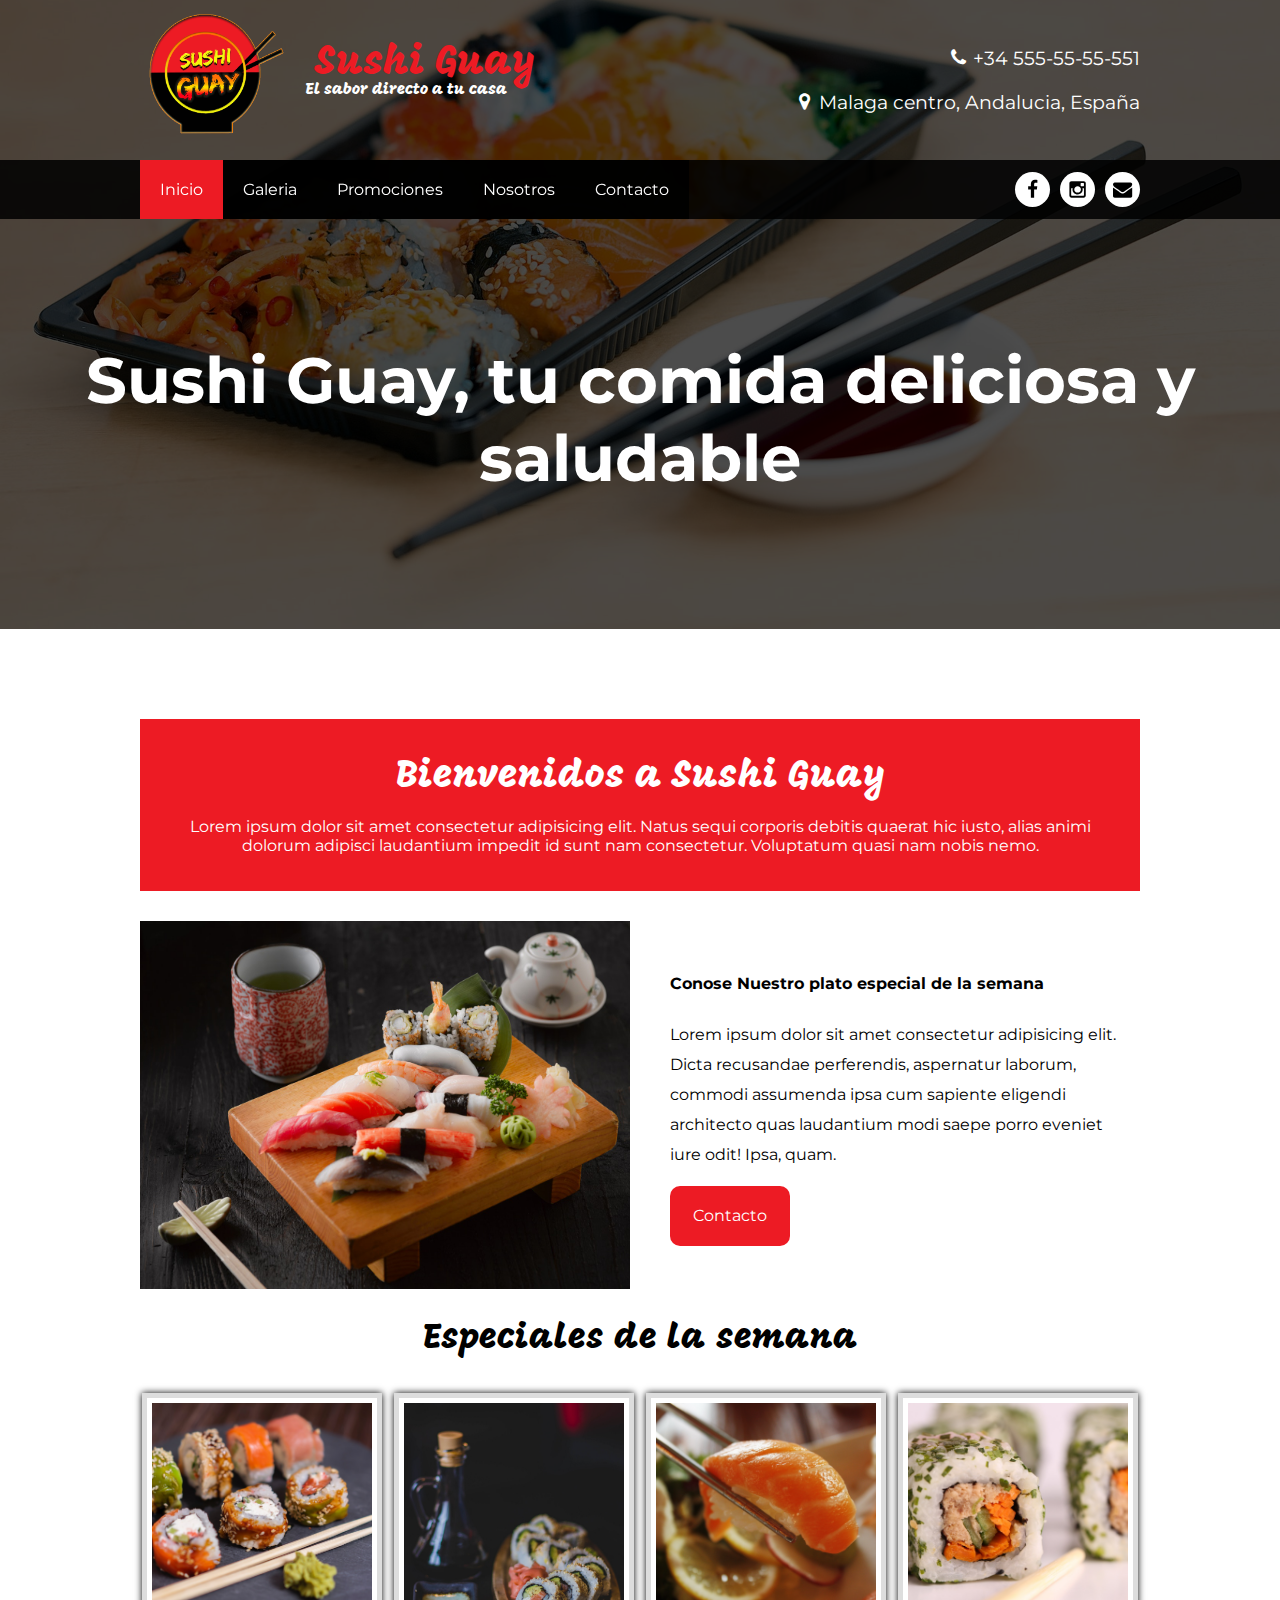
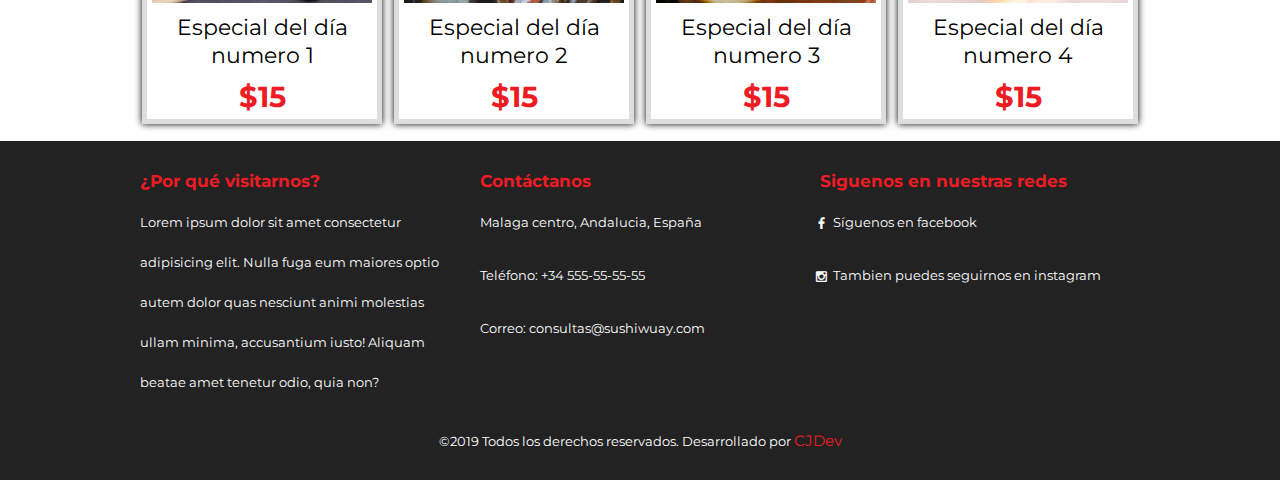
<file: index.html>
<!DOCTYPE html>
<html lang="es">
<head>
    <meta charset="UTF-8">
    <meta name="viewport" content="width=device-width, initial-scale=1.0">
    <meta http-equiv="X-UA-Compatible" content="ie=edge">
    <title>Sushi Guay</title>
    <!-- Custom styles -->
    <link rel="stylesheet" href="css/styles.css">
    <!-- Iconos Fontastic -->
    <link href="fonts/styles.css" rel="stylesheet">
</head>
<body>
    <header class="main-header" id="up">
        <div class="container container--flex">
            <div class="logo-container colum colum--50">
                <img src="img/logo.png" alt="Logo sushi guay" class="logo">
                <h2 class="logo-title">Sushi Guay</h2>
                <p class="logo-txt">El sabor directo a tu casa</p>
            </div>
            <div class="main-header__contacInfo colum colum--50">
                <p class="main-header__contacInfo__phone">
                    <span class="icon-phone">+34 555-55-55-551</span>
                </p>
                <p class="main-header__contacInfo__address">
                    <span class="icon-gps">Malaga centro, Andalucia, España</span>
                </p>
            </div>
        </div>
    </header>

    <nav class="main-nav">
        <div class="container container--flex">
            <span class="icon-menu" id="btnmenu"></span>
            <ul class="menu" id="menu">
                <li class="menu__item"><a href="index.html" class="menu__link active">Inicio</a></li>
                <li class="menu__item"><a href="galeria.html" class="menu__link">Galeria</a></li>
                <li class="menu__item"><a href="#" class="menu__link">Promociones</a></li>
                <li class="menu__item"><a href="nosotros.html" class="menu__link">Nosotros</a></li>
                <li class="menu__item"><a href="#" class="menu__link">Contacto</a></li>
            </ul>  
            <div class="social-icon">
                <a href="http://www.facebook.com/Sushiguay-118039309594330/" class="social-icon__link" target="_blank"><span class="icon-facebook"></span></a>
                <a href="https://www.instagram.com/sushiguay/" class="social-icon__link" target="_blank"><span class="icon-instagram"></span></a>
                <a href="#" class="social-icon__link" target="_blank"><span class="icon-mail"></span></a>
            </div>
        </div>
    </nav>

    <section class="banner">
        <img src="img/banner.jpg" alt="Plato de sushi" class="banner__img">
        <div class="banner__content"><h1>Sushi Guay, tu comida deliciosa y saludable</h1></div>
    </section>

    <main class="main">
        
        <section class="group group--color">
            <div class="container">
                <h2 class="main__title">Bienvenidos a Sushi Guay</h2>
                <p class="main__txt">
                    Lorem ipsum dolor sit amet consectetur adipisicing elit. Natus sequi corporis debitis quaerat hic iusto, alias animi dolorum adipisci      laudantium impedit id sunt nam consectetur. Voluptatum quasi nam nobis nemo. 
                </p>
            </div>
        </section>

        <section class="group main__about__description">
            <div class="container container--flex">
                <div class="colum colum--50">
                    <img src="img/img1.jpg" alt="Imagen suhi del dia">
                </div>
                <div class="colum colum--50">
                    <h3 class="colum__title">Conose Nuestro plato especial de la semana</h3>
                    <p class="colum__txt">
                        Lorem ipsum dolor sit amet consectetur adipisicing elit. Dicta recusandae perferendis, aspernatur laborum, commodi assumenda ipsa cum sapiente eligendi architecto quas laudantium modi saepe porro eveniet iure odit! Ipsa, quam.
                    </p>
                    <a href="#" class="btn btn--contact">Contacto</a>
                </div>
            </div>
        </section>

        <section class="group today-special">
            <h2 class="group__title">Especiales de la semana</h2>
            <div class="container container--flex">
                <div class="colum colum--50--25">
                    <img src="img/img2.jpg" alt="" class="today-special__img">
                    <div class="today-special__title">Especial del día numero 1</div>
                    <div class="today-special__price">$15</div>
                </div>
                <div class="colum colum--50--25">
                    <img src="img/img3.jpg" alt="" class="today-special__img">
                    <div class="today-special__title">Especial del día numero 2</div>
                    <div class="today-special__price">$15</div>
                </div>
                <div class="colum colum--50--25">
                    <img src="img/img4.jpg" alt="" class="today-special__img">
                    <div class="today-special__title">Especial del día numero 3</div>
                    <div class="today-special__price">$15</div>
                </div>
                <div class="colum colum--50--25">
                    <img src="img/img5.jpg" alt="" class="today-special__img">
                    <div class="today-special__title">Especial del día numero 4</div>
                    <div class="today-special__price">$15</div>
                </div>
            </div>
        </section>

    </main>

    <footer class="main-footer">
        <container class="container container--flex">
            <div class="colum colum--33">
                <h3 class="colum__title">¿Por qué visitarnos?</h3>
                <p class="colum__txt">
                    Lorem ipsum dolor sit amet consectetur adipisicing elit. Nulla fuga eum maiores optio autem dolor quas nesciunt animi molestias ullam minima, accusantium iusto! Aliquam beatae amet tenetur odio, quia non?
                </p>
            </div>
            <div class="colum colum--33">
                <h3 class="colum__title">Contáctanos</h3>
                <p class="colum__txt">Malaga centro, Andalucia, España</p>
                <p class="colum__txt">Teléfono: +34 555-55-55-55</p>
                <p class="colum__txt">Correo: consultas@sushiwuay.com</p>
            </div>
            <div class="colum colum--33">
                <h3 class="colum__title">Siguenos en nuestras redes</h3>
                <p class="colum__txt"><a href="http://www.facebook.com/Sushiguay-118039309594330/" class="icon-facebook" target="_blank">Síguenos en facebook</a></p>   
                <p class="colum__txt"><a href="https://www.instagram.com/sushiguay/" class="icon-instagram" target="_blank">Tambien puedes seguirnos en instagram</a></p>
            </div>
            <p class="copy">&copy;2019 Todos los derechos reservados. Desarrollado por <a class="cj">CJDev</a></p>
        </container>
    </footer>

    <script src="js/nav.js"></script>

</body>
</html>
</file>
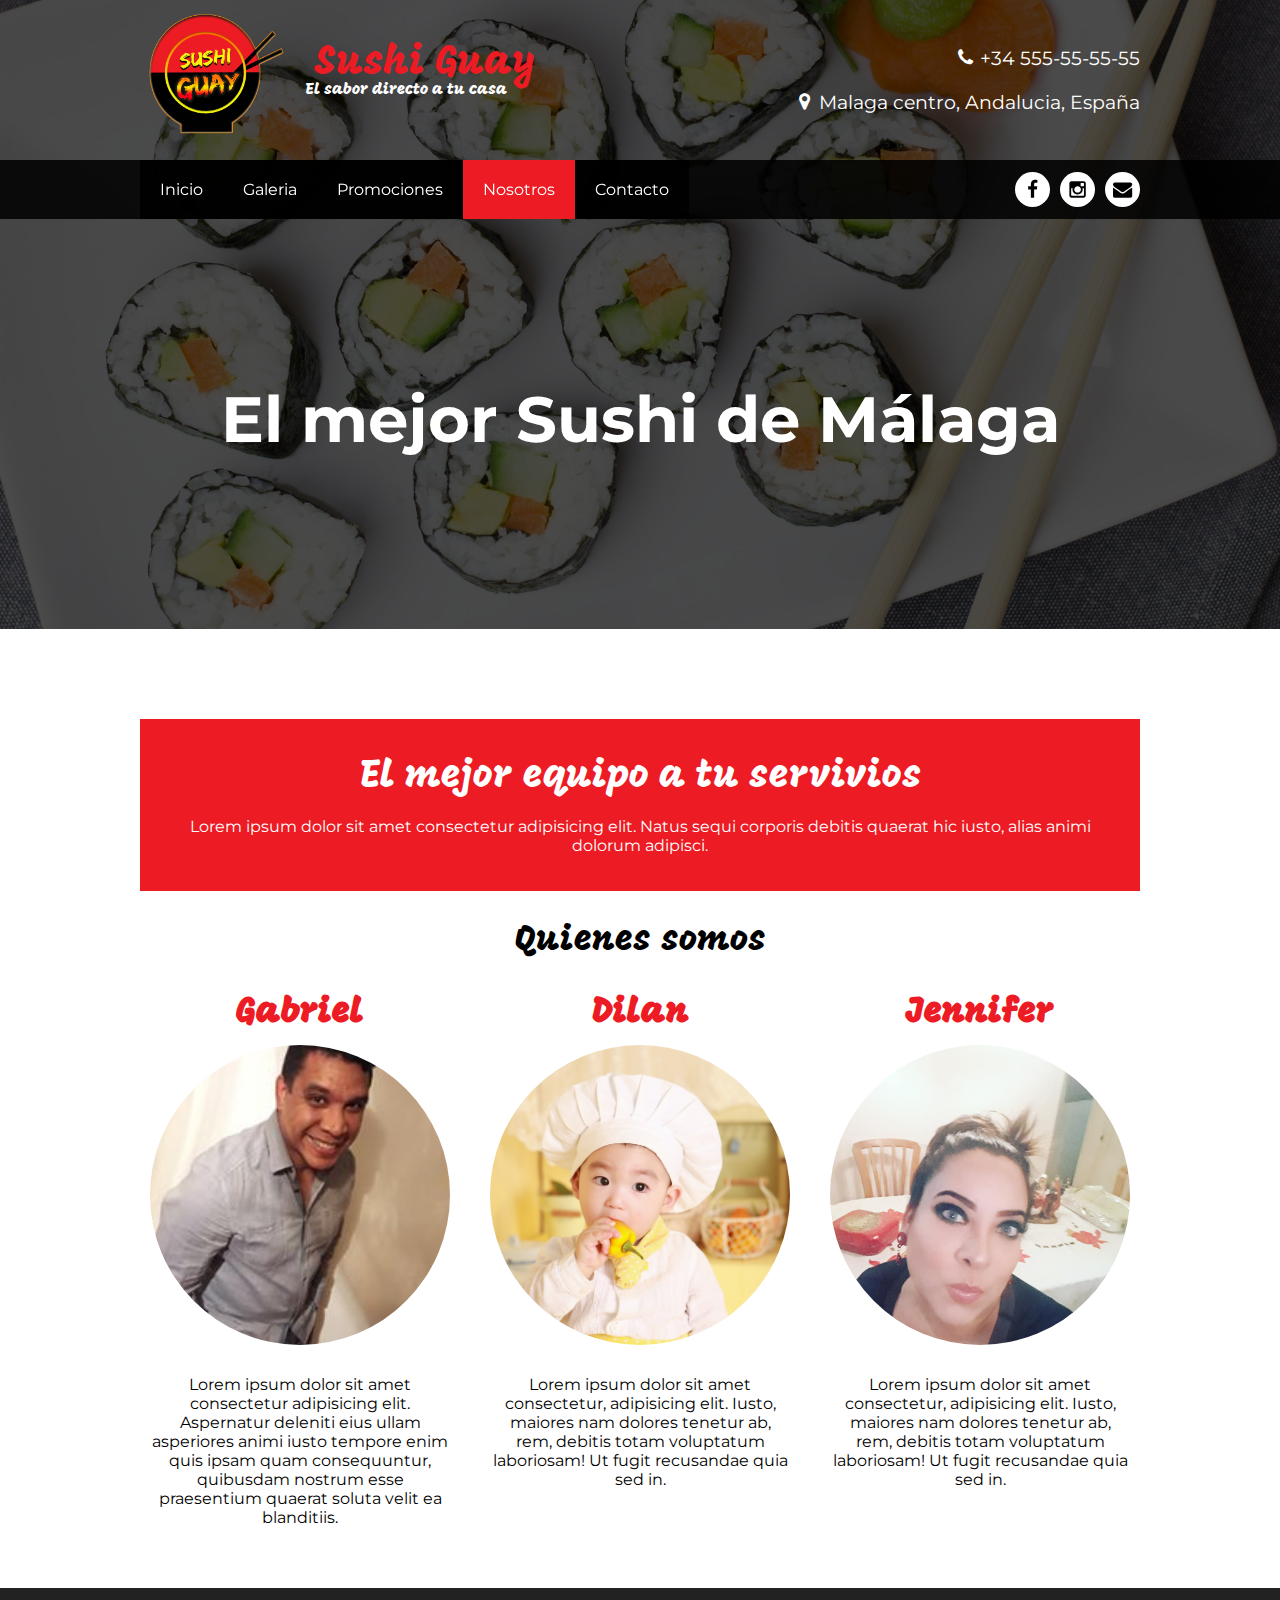
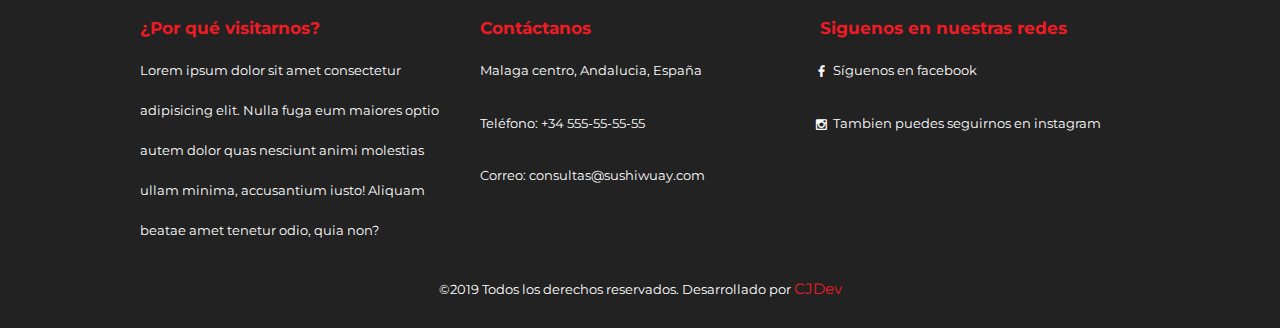
<file: nosotros.html>
<!DOCTYPE html>
<html lang="es">
<head>
    <meta charset="UTF-8">
    <meta name="viewport" content="width=device-width, initial-scale=1.0">
    <meta http-equiv="X-UA-Compatible" content="ie=edge">
    <title>Sushi Guay</title>
    <!-- Custom styles -->
    <link rel="stylesheet" href="css/styles.css">
    <link rel="stylesheet" href="css/about.css">
    <!-- Iconos Fontastic -->
    <link href="fonts/styles.css" rel="stylesheet">
</head>
<body>
    <header class="main-header" id="up">
        <div class="container container--flex">
            <div class="logo-container colum colum--50">
                <img src="img/logo.png" alt="Logo sushi guay" class="logo">
                <h2 class="logo-title">Sushi Guay</h2>
                <p class="logo-txt">El sabor directo a tu casa</p>
            </div>
            <div class="main-header__contacInfo colum colum--50">
                <p class="main-header__contacInfo__phone">
                    <span class="icon-phone">+34 555-55-55-55</span>
                </p>
                <p class="main-header__contacInfo__address">
                    <span class="icon-gps">Malaga centro, Andalucia, España</span>
                </p>
            </div>
        </div>
    </header>

    <nav class="main-nav">
        <div class="container container--flex">
            <span class="icon-menu" id="btnmenu"></span>
            <ul class="menu" id="menu">
                <li class="menu__item"><a href="index.html" class="menu__link">Inicio</a></li>
                <li class="menu__item"><a href="galeria.html" class="menu__link">Galeria</a></li>
                <li class="menu__item"><a href="#" class="menu__link">Promociones</a></li>
                <li class="menu__item"><a href="nosotros.html" class="menu__link active">Nosotros</a></li>
                <li class="menu__item"><a href="#" class="menu__link">Contacto</a></li>
            </ul>  
            <div class="social-icon">
                <a href="http://www.facebook.com/Sushiguay-118039309594330/" class="social-icon__link" target="_blank"><span class="icon-facebook"></span></a>
                <a href="https://www.instagram.com/sushiguay/" class="social-icon__link" target="_blank"><span class="icon-instagram"></span></a>
                <a href="#" class="social-icon__link" target="_blank"><span class="icon-mail"></span></a>
            </div>
        </div>
    </nav>

    <section class="banner">
        <img src="img/bannerNosotros.jpg" alt="Plato de sushi" class="banner__img">
        <div class="banner__content"><h1>El mejor Sushi de Málaga</h1></div>
    </section>

    <main class="main">
        
        <section class="group group--color">
            <div class="container">
                <h2 class="main__title">El mejor equipo a tu servivios</h2>
                <p class="main__txt">
                    Lorem ipsum dolor sit amet consectetur adipisicing elit. Natus sequi corporis debitis quaerat hic iusto, alias animi dolorum adipisci. 
                </p>
            </div>
        </section>

        <section class="group our-team">
            <h2 class="group__title">Quienes somos</h2>
            <div class="container container--flex">
                <div class="colum colum--33">
                    <h3 class="our-team__title">Gabriel</h3>
                    <img src="img/gabriel1.jpg" alt="foto del chef Gabriel" class="our-team__img">
                    <p class="our-team__txt">
                        Lorem ipsum dolor sit amet consectetur adipisicing elit. Aspernatur deleniti eius ullam asperiores animi iusto tempore enim quis ipsam quam consequuntur, quibusdam nostrum esse praesentium quaerat soluta velit ea blanditiis.
                    </p>
                </div>
                <div class="colum colum--33">
                    <h3 class="our-team__title">Dilan</h3>
                    <img src="img/dilan.jpg" alt="foto del chef Dilan" class="our-team__img">
                    <p class="our-team__txt">
                        Lorem ipsum dolor sit amet consectetur, adipisicing elit. Iusto, maiores nam dolores tenetur ab, rem, debitis totam voluptatum laboriosam! Ut fugit recusandae quia sed in.
                    </p>
                </div>
                <div class="colum colum--33">
                    <h3 class="our-team__title">Jennifer</h3>
                    <img src="img/jennifer.jpg" alt="foto del chef otro" class="our-team__img">
                    <p class="our-team__txt">
                        Lorem ipsum dolor sit amet consectetur, adipisicing elit. Iusto, maiores nam dolores tenetur ab, rem, debitis totam voluptatum laboriosam! Ut fugit recusandae quia sed in.
                    </p>
                </div>
            </div>
        </section>

    </main>

    <footer class="main-footer">
        <container class="container container--flex">
            <div class="colum colum--33">
                <h3 class="colum__title">¿Por qué visitarnos?</h3>
                <p class="colum__txt">
                    Lorem ipsum dolor sit amet consectetur adipisicing elit. Nulla fuga eum maiores optio autem dolor quas nesciunt animi molestias ullam minima, accusantium iusto! Aliquam beatae amet tenetur odio, quia non?
                </p>
            </div>
            <div class="colum colum--33">
                <h3 class="colum__title">Contáctanos</h3>
                <p class="colum__txt">Malaga centro, Andalucia, España</p>
                <p class="colum__txt">Teléfono: +34 555-55-55-55</p>
                <p class="colum__txt">Correo: consultas@sushiwuay.com</p>
            </div>
            <div class="colum colum--33">
                <h3 class="colum__title">Siguenos en nuestras redes</h3>
                <p class="colum__txt"><a href="http://www.facebook.com/Sushiguay-118039309594330/" class="icon-facebook" target="_blank">Síguenos en facebook</a></p>   
                <p class="colum__txt"><a href="https://www.instagram.com/sushiguay/" class="icon-instagram" target="_blank">Tambien puedes seguirnos en instagram</a></p>
            </div>
            <p class="copy">&copy;2019 Todos los derechos reservados. Desarrollado por <a class="cj">CJDev</a></p>
        </container>
    </footer>

    <script src="js/nav.js"></script>

</body>
</html>
</file>
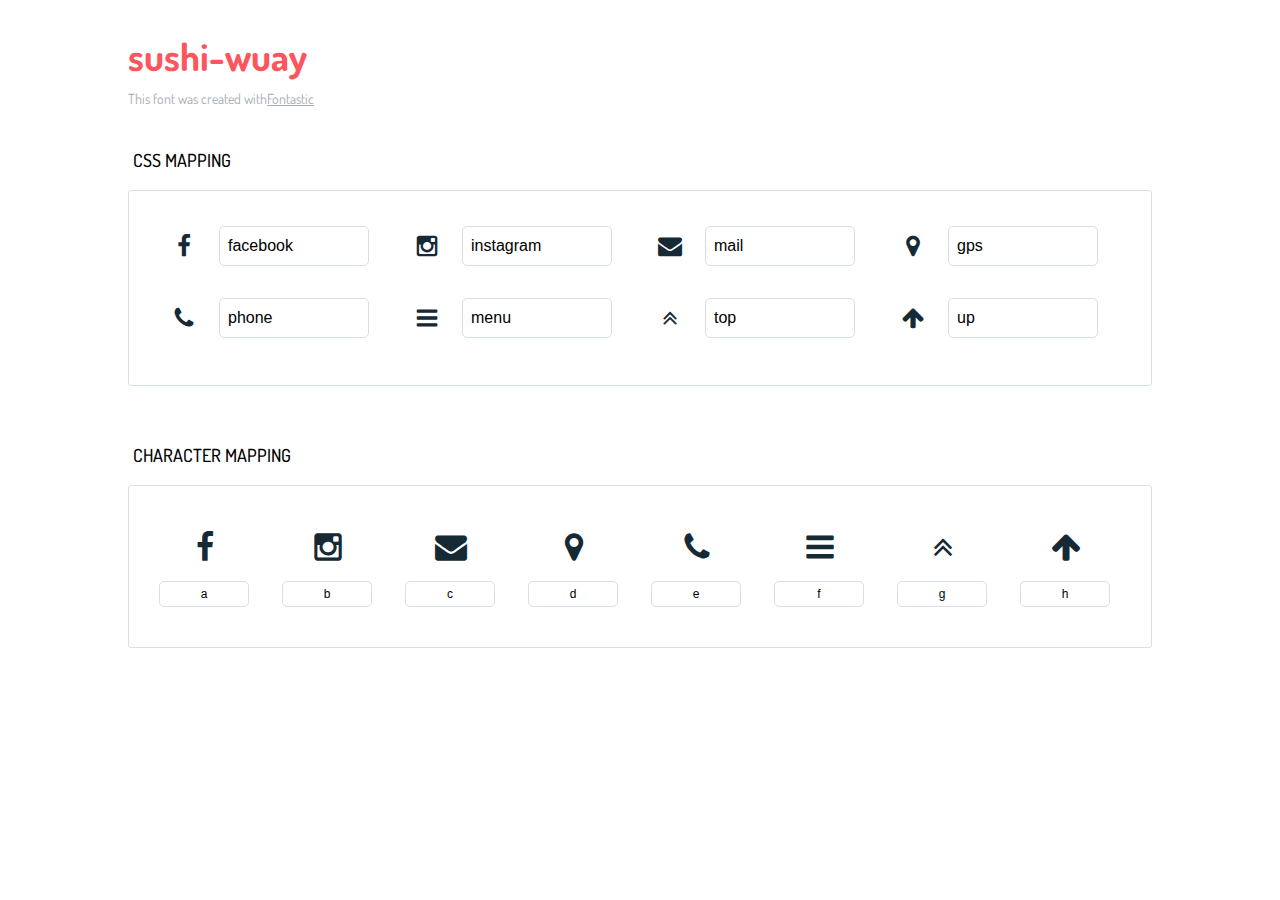
<file: fonts/icons-reference.html>
<!DOCTYPE html>
<html lang="en">
  <head>
    <meta charset="utf-8">
    <meta http-equiv="X-UA-Compatible" content="IE=edge,chrome=1">
    <meta name="viewport" content="width=device-width,initial-scale=1">
    <title>Font Reference - sushi-wuay</title>
    <link href="http://fonts.googleapis.com/css?family=Dosis:400,500,700" rel="stylesheet" type="text/css">
    <link rel="stylesheet" href="styles.css">
    <style type="text/css">html,body,div,span,applet,object,iframe,h1,h2,h3,h4,h5,h6,p,blockquote,pre,a,abbr,acronym,address,big,cite,code,del,dfn,em,img,ins,kbd,q,s,samp,small,strike,strong,sub,sup,tt,var,dl,dt,dd,ol,ul,li,fieldset,form,label,legend,table,caption,tbody,tfoot,thead,tr,th,td{margin:0;padding:0;border:0;outline:0;font-weight:inherit;font-style:inherit;font-family:inherit;font-size:100%;vertical-align:baseline}body{line-height:1;color:#000;background:#fff}ol,ul{list-style:none}table{border-collapse:separate;border-spacing:0;vertical-align:middle}caption,th,td{text-align:left;font-weight:normal;vertical-align:middle}a img{border:none}*{-webkit-box-sizing:border-box;-moz-box-sizing:border-box;box-sizing:border-box}body{font-family:'Dosis','Tahoma',sans-serif}.container{margin:15px auto;width:80%}h1{margin:40px 0 20px;font-weight:700;font-size:38px;line-height:32px;color:#fb565e}h2{font-size:18px;padding:0 0 21px 5px;margin:45px 0 0 0;text-transform:uppercase;font-weight:500}.small{font-size:14px;color:#a5adb4;}.small a{color:#a5adb4;}.small a:hover{color:#fb565e}.glyphs.character-mapping{margin:0 0 20px 0;padding:20px 0 20px 30px;color:rgba(0,0,0,0.5);border:1px solid #d8e0e5;border-radius:3px;}.glyphs.character-mapping li{margin:0 30px 20px 0;display:inline-block;width:90px}.glyphs.character-mapping .icon{margin:10px 0 10px 15px;padding:15px;position:relative;width:55px;height:55px;color:#162a36 !important;overflow:hidden;border-radius:3px;font-size:32px;}.glyphs.character-mapping .icon svg{fill:#000}.glyphs.character-mapping input{margin:0;padding:5px 0;line-height:12px;font-size:12px;display:block;width:100%;border:1px solid #d8e0e5;border-radius:5px;text-align:center;outline:0;}.glyphs.character-mapping input:focus{border:1px solid #fbde4a;-webkit-box-shadow:inset 0 0 3px #fbde4a;box-shadow:inset 0 0 3px #fbde4a}.glyphs.character-mapping input:hover{-webkit-box-shadow:inset 0 0 3px #fbde4a;box-shadow:inset 0 0 3px #fbde4a}.glyphs.css-mapping{margin:0 0 60px 0;padding:30px 0 20px 30px;color:rgba(0,0,0,0.5);border:1px solid #d8e0e5;border-radius:3px;}.glyphs.css-mapping li{margin:0 30px 20px 0;padding:0;display:inline-block;overflow:hidden}.glyphs.css-mapping .icon{margin:0;margin-right:10px;padding:13px;height:50px;width:50px;color:#162a36 !important;overflow:hidden;float:left;font-size:24px}.glyphs.css-mapping input{margin:0;margin-top:5px;padding:8px;line-height:16px;font-size:16px;display:block;width:150px;height:40px;border:1px solid #d8e0e5;border-radius:5px;background:#fff;outline:0;float:right;}.glyphs.css-mapping input:focus{border:1px solid #fbde4a;-webkit-box-shadow:inset 0 0 3px #fbde4a;box-shadow:inset 0 0 3px #fbde4a}.glyphs.css-mapping input:hover{-webkit-box-shadow:inset 0 0 3px #fbde4a;box-shadow:inset 0 0 3px #fbde4a}</style>
  </head>
  <body>
    <div class="container">
      <h1>sushi-wuay</h1>
      <p class="small">This font was created with<a href="http://fontastic.me/">Fontastic</a></p>
      <h2>CSS mapping</h2>
      <ul class="glyphs css-mapping">
        <li>
          <div class="icon icon-facebook"></div>
          <input type="text" readonly="readonly" value="facebook">
        </li>
        <li>
          <div class="icon icon-instagram"></div>
          <input type="text" readonly="readonly" value="instagram">
        </li>
        <li>
          <div class="icon icon-mail"></div>
          <input type="text" readonly="readonly" value="mail">
        </li>
        <li>
          <div class="icon icon-gps"></div>
          <input type="text" readonly="readonly" value="gps">
        </li>
        <li>
          <div class="icon icon-phone"></div>
          <input type="text" readonly="readonly" value="phone">
        </li>
        <li>
          <div class="icon icon-menu"></div>
          <input type="text" readonly="readonly" value="menu">
        </li>
        <li>
          <div class="icon icon-top"></div>
          <input type="text" readonly="readonly" value="top">
        </li>
        <li>
          <div class="icon icon-up"></div>
          <input type="text" readonly="readonly" value="up">
        </li>
      </ul>
      <h2>Character mapping</h2>
      <ul class="glyphs character-mapping">
        <li>
          <div data-icon="a" class="icon"></div>
          <input type="text" readonly="readonly" value="a">
        </li>
        <li>
          <div data-icon="b" class="icon"></div>
          <input type="text" readonly="readonly" value="b">
        </li>
        <li>
          <div data-icon="c" class="icon"></div>
          <input type="text" readonly="readonly" value="c">
        </li>
        <li>
          <div data-icon="d" class="icon"></div>
          <input type="text" readonly="readonly" value="d">
        </li>
        <li>
          <div data-icon="e" class="icon"></div>
          <input type="text" readonly="readonly" value="e">
        </li>
        <li>
          <div data-icon="f" class="icon"></div>
          <input type="text" readonly="readonly" value="f">
        </li>
        <li>
          <div data-icon="g" class="icon"></div>
          <input type="text" readonly="readonly" value="g">
        </li>
        <li>
          <div data-icon="h" class="icon"></div>
          <input type="text" readonly="readonly" value="h">
        </li>
      </ul>
    </div>
    <script>(function() {
  var glyphs, i, len, ref;

  ref = document.getElementsByClassName('glyphs');
  for (i = 0, len = ref.length; i < len; i++) {
    glyphs = ref[i];
    glyphs.addEventListener('click', function(event) {
      if (event.target.tagName === 'INPUT') {
        return event.target.select();
      }
    });
  }

}).call(this);

    </script>
  </body>
</html>
</file>
<file: css/styles.css>
/* Fuentes */
@import url('https://fonts.googleapis.com/css?family=Mogra|Montserrat:400,700&display=swap');

* {
    box-sizing: border-box;
}

body {
    font-family: 'Montserrat', sans-serif;
    margin: 0;
}

/* -----------------------------Estilos Base ------------------------------------ */
img {
    display: block;
    width: 100%;
    max-width: 100%;
}

h1, h2, h3, h4, h5, h6 {
    margin: 0;
}

.container {
    width: 100%;
    margin: auto;
}

.container--flex {
    display: flex;
    flex-wrap: wrap;
    justify-content: space-between;
    align-items: center;
}

.colum {
    width: 100%;
}


.getUp {
    display: none;
}



/* ----------------------- Header ------------------------------------*/
.main-header {
    width: 100%;
}

.logo-container {
    position: relative;
}

.logo {
    position: relative;
    display: flex;
    width: 100px;
    margin-left: -10px;
    margin-top: -10px;
}

.logo-title {
    position: absolute;
    font-family: 'Mogra', cursive;
    font-weight: 100;
    color: #ed1b24;
    font-size: 2.5em;
    right: 20px;
    top: 20px;
}

.logo-txt {
    position: absolute;
    font-family: 'Mogra', cursive;
    font-weight: 100;
    right: 45px;
    top: 40px;
}

.logo-link {
    display: flex;
}

.main-header__contacInfo__phone {
    background: #ed1b24;
    color: #fff;
    margin: 0 auto;
    padding: 10px;
}

.main-header__contacInfo__address {
    padding: 10px;
    margin: 0;
}

.main-header [class*="icon-"]:before {
    position: relative;
    top: 2px;
    right: 5px;
}





/* ---------------------- Menu Styles --------------------------- */
.main-nav {
    width: 100%;
    position: relative;
    z-index: 2000;
    padding: 10px;
}

.icon-menu {
    display: block;
    color: #fff;
    border: 1px solid #fff;
    border-radius: 5px;
    width: 40px;
    height: 40px;
    line-height: 46px;
    text-align: center;
    cursor: pointer;
    font-size: 1.5em;
}

.social-icon {
    display: flex;
    justify-content: space-between;  
}

.social-icon [class*="icon-"] {
    color: #000;
    margin-left: 10px;
    display: flex;
    justify-content: center;
    align-items: center;
    font-size: 1.2em;
    width: 35px;
    height: 35px;
    background: #fff;
    border-radius: 50%;
}

.social-icon__link {
    text-decoration: none;
}

.menu {
    position: absolute;
    top: 60px;
    left: 0;
    width: 100%;
    background: rgba(0, 0, 0, 0.85);
    padding: 0;
    margin: 0;
    list-style: none;
    text-align: center;
    height: 0;
    overflow: hidden;
    transition: height 0.4s linear;
}

.menu__link {
    display: block;
    padding: 15px;
    color: #fff;
    text-decoration: none;
    transition: all .9s;
}

.menu__link:hover {
    background: #ed1b24;
    color: #000;
    font-weight: bold;
}

.active {
    background: #ed1b24;
}

.getMenu {
    height: 196px;
}

/* ------------------------------ Banner Styles --------------------------- */
.banner {
    position: relative;
    top: -60px;
}

.banner:before {
    content: '';
    position: absolute;
    width: 100%;
    height: 100%;
    background: rgba(0, 0, 0, 0.7);
    z-index: 1000;
}

.banner__img {
    width: 100%;
    height: 500px;
    object-fit: cover;
}

.banner__content {
    width: 90%;
    color: #fff;
    text-align: center;
    position: absolute;
    z-index: 1500;
    top: 50%;
    left: 50%;
    transform: translateY(-50%) translateX(-50%);
    font-size: 1.5em;
    font-weight: bold;
}

/*-------------------- Principal Styles --------------------*/

.group--color .container {
    background: #ed1b24;
    color: #fff;
    padding: 10px;
    text-align: center;
}

.main__title {
    margin: 15px 0;
    font-size: 1.8em;
    font-family: 'Mogra', cursive;
    font-weight: 100;
}

.colum__title {
    font-size: 1.3em;
}

.main__about__description .colum:nth-child(2) {
    padding: 10px;
}

.btn {
    display: block;
    text-align: center;
    text-decoration: none;
    background: #ed1b24;
    color: #fff;
    width: 120px;
    padding: 10px;
    border-radius: 10px;
    margin: 10px auto;
}

.group__title {
    font-family: 'Mogra', cursive;
    text-align: center;
    font-weight: 100;
    font-size: 1.8em;
    margin: 30px;
}

.today-special .colum {
    margin-bottom: 30px;
    text-align: center;
}

.today-special__img {
    margin: auto;
    max-width: 350px;
}

.today-special__title {
    font-size: 1.3em;
    padding: 10px 20px;
}

.today-special__price {
    font-size: 1.5em;
    color: #ed1b24;
    font-weight: bold;
}


/*-------------------- Footer Styles -------------------- */
.main-footer {
    background: #222;
    color: #fff;
    padding: 20px 10px;
    font-size: .8em;
}

.main-footer .colum__title {
    font-size: 1.3em;
    color: #ed1b24;
}

.copy {
    text-align: center;
    margin: auto;
    margin-top: 15px;
}

.main-footer [class*="icon-"] {
    color: #fff;
    text-decoration: none;
}

.main-footer [class*="icon-"]::before {
    position: relative;
    top: 3px;
    right: 5px;
}

.cj {
    font-size: 1.2em;
    color: #ed1b24;
}


/*-------------------- Responsive Styles -------------------- */
@media screen and (min-width:480px) {

    .logo { 
        color: #fff;
    }

    .logo-container {
        position: relative;
    }

    .logo-title {
        position: absolute;
        font-family: 'Mogra', cursive;
        font-weight: 100;
        color: #ed1b24;
        font-size: 1.5em;
        right: 0;
        top: 20px;
    }
    
    .logo-txt {
        position: absolute;
        font-family: 'Mogra', cursive;
        font-weight: 100;
        color: #fff;
        font-size: .6em;
        right: 17px;
        top: 35px;
    }

    .main {
        padding-bottom: 15px;
    }

    .main-header__contacInfo {
        text-align: right;
    }

    .main-header__contacInfo__phone {
        background: none;
    }

    .main-header__contacInfo__address {
        color: #fff;
    }

    .main-nav {
        background: rgba(0, 0, 0, .85);
    }

    .banner {
        margin-top: -230px;
        z-index: -1000;
    }

    .banner__img {
        height: 600px;
    }

    .banner__content {
        font-size: 2em;
        top: 70%;
    }

    .main__about__description .colum:nth-child(2) {
        padding-left: 20px;
        font-size: .9em;
    }

    .main__about__description .btn {
        margin: 0;
    }

    .today-special .colum {
        border: 5px solid #ddd;
        box-shadow: 0 0 7px #000;
        padding: 5px;
        margin: 2px;
    }

    .today-special__img {
        height: 200px;
        object-fit: cover;
    }

    .main-footer .container--flex {
        align-items: flex-start;
    }
    
    .colum--50 {
        width: 49%;
    }

    .colum--50--25 {
        width: 49%;
    }

    .colum--33 {
        width: 32%;
    }
}



@media screen and (min-width:768px) {

    .logo-title {
        position: absolute;
        font-family: 'Mogra', cursive;
        font-weight: 100;
        color: #ed1b24;
        font-size: 2em;
        left: 100px;
        top: 20px;
    }
    
    .logo-txt {
        position: absolute;
        font-family: 'Mogra', cursive;
        font-weight: 100;
        color: #fff;
        font-size: .8em;
        left: 89px;
        top: 40px;
    }

    .main__title {
        font-size: 2.2em;
    }

    .main__about__description {
        margin-top: 30px;
    }

    .main__about__description .colum--50:nth-child(2) {
        font-size: 1em;
    }

    .main__about__description .colum--50:nth-child(2) .colum__txt {
        line-height: 30px;
    }

    .colum--50--25 {
        width: 24%;
    }

    .colum__title {
        font-size: 1em;
    }

    .group__title {
        font-size: 2.2em;
    }
}



@media screen and (min-width:1024px) {
    .container {
        width: 1000px;
    }

    .logo {
        width: 180px;
        margin-left: -20px;
        margin-top: -20px;
    }

    .logo-title {
        position: absolute;
        font-family: 'Mogra', cursive;
        font-weight: 100;
        color: #ed1b24;
        font-size: 2.5em;
        left: 175px;
        top: 40px;
    }
    
    .logo-txt {
        position: absolute;
        font-family: 'Mogra', cursive;
        font-weight: 100;
        color: #fff;
        font-size: 1em;
        left: 165px;
        top: 65px;
    }

    .main-header__contacInfo__phone,
    .main-header__contacInfo__address {
        padding-right: 0;
        font-size: 1.2em;
    }

    .main-nav {
        padding: 0;
        position: sticky;
        top: 0;
    }

    .icon-menu {
        display: none;
    }

    .menu {
        display: flex;
        position: static;
        height: auto;
        width: auto;
    }

    .menu__link {
        padding: 20px;
    }

    .banner__img {
        height: 700px;
    }

    .group--color .container {
        margin-top: 30px;
        margin-bottom: 30px;
        padding: 20px;
    }

    .main__title {
        font-size: 2.4em;
    }

    .main__about__description .colum:nth-child(2) ,.colum__txt {
        line-height: 40px;
    }

    .today-special__title {
        font-size: 1.4em;
    }

    .today-special__price {
        font-size: 1.8em;
    }

    .main-footer {
        padding-top: 30px;
        padding-bottom: 30px;
    }
}




@media screen and (min-width:1600px) {
    
    .container {
        width: 1400px;
    }

    .banner__img {
        height: 800px;
    }

    .main__about__description:nth-child(1) img {
        width: 100%;
        height: 350px;
        object-fit: cover;
    }

    .today-special__img {
        height: 300px;
    }
}
</file>
<file: fonts/styles.css>
@charset "UTF-8";

@font-face {
  font-family: "sushi-wuay";
  src:url("fonts/sushi-wuay.eot");
  src:url("fonts/sushi-wuay.eot?#iefix") format("embedded-opentype"),
    url("fonts/sushi-wuay.woff") format("woff"),
    url("fonts/sushi-wuay.ttf") format("truetype"),
    url("fonts/sushi-wuay.svg#sushi-wuay") format("svg");
  font-weight: normal;
  font-style: normal;

}

[data-icon]:before {
  font-family: "sushi-wuay" !important;
  content: attr(data-icon);
  font-style: normal !important;
  font-weight: normal !important;
  font-variant: normal !important;
  text-transform: none !important;
  speak: none;
  line-height: 1;
  -webkit-font-smoothing: antialiased;
  -moz-osx-font-smoothing: grayscale;
}

[class^="icon-"]:before,
[class*=" icon-"]:before {
  font-family: "sushi-wuay" !important;
  font-style: normal !important;
  font-weight: normal !important;
  font-variant: normal !important;
  text-transform: none !important;
  speak: none;
  line-height: 1;
  -webkit-font-smoothing: antialiased;
  -moz-osx-font-smoothing: grayscale;
}

.icon-facebook:before {
  content: "\61";
}
.icon-instagram:before {
  content: "\62";
}
.icon-mail:before {
  content: "\63";
}
.icon-gps:before {
  content: "\64";
}
.icon-phone:before {
  content: "\65";
}
.icon-menu:before {
  content: "\66";
}
.icon-top:before {
  content: "\67";
}
.icon-up:before {
  content: "\68";
}
</file>
<file: css/about.css>
.our-team {
    text-align: center;
    margin-bottom: 20px;
}

.our-team .container--flex {
    align-items: flex-start;
}

.our-team__title {
    font-family: 'Mogra', cursive;
    color: #ed1b24;
    font-weight: bold;
    font-size: 1.8em;
    margin-bottom: 10px;
}

.our-team__img {
    width: 200px;
    height: 200px;
    object-fit: cover;
    border-radius: 50%;
    margin: auto;
    margin-bottom: 20px;
}

.our-team__txt {
    padding: 10px;
}




@media screen and (min-width:480px) {

    .our-team__img {
        width: 150px;
        height: 150px;
    }
}

@media screen and (min-width:768px) {

    .our-team__img {
        width: 200px;
        height: 220px;
    }
}

@media screen and (min-width:1024px) {

    .our-team__img {
        width: 300px;
        height: 300px;
    }

    .our-team__title {
        font-size: 2.2em;
    }
}

@media screen and (min-width:1600px) {

    .our-team__img {
        width: 400px;
        height: 400px;
    }
}
</file>
